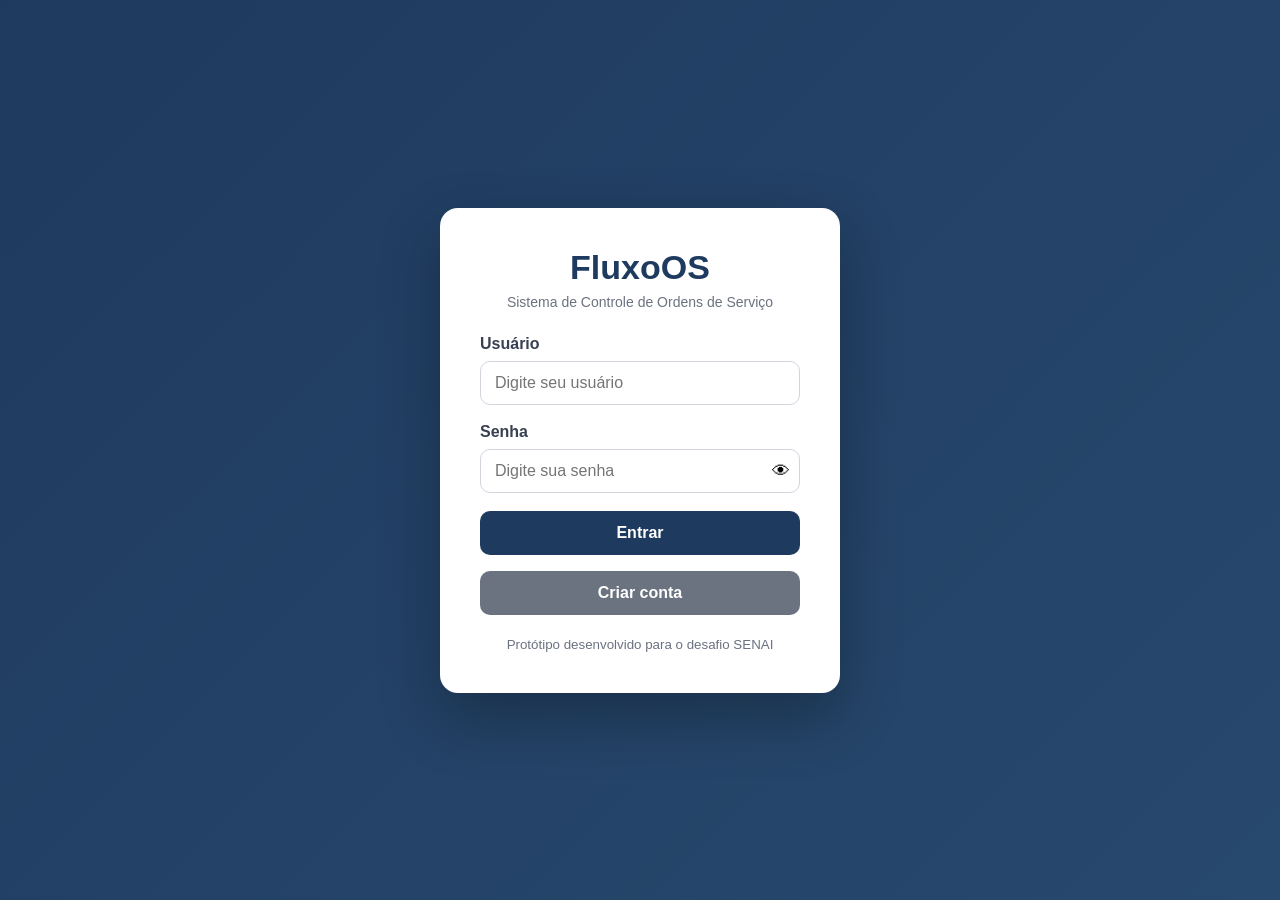
<file: index.html>
<!doctype html>
<html lang="pt-BR">
  <head>
    <meta charset="UTF-8" />
    <meta name="viewport" content="width=device-width, initial-scale=1.0" />
    <title>FluxoOS - Login</title>
    <link rel="stylesheet" href="style.css" />
  </head>
  <body class="login-body">
    <div class="login-container">
      <div class="login-card">
        <div class="logo-area">
          <h1>FluxoOS</h1>
          <p>Sistema de Controle de Ordens de Serviço</p>
        </div>

        <!-- =========================
           LOGIN
      ========================== -->
        <div id="loginBox">
          <form id="loginForm">
            <div class="input-group">
              <label>Usuário</label>
              <input
                type="text"
                id="usuario"
                placeholder="Digite seu usuário"
                required
              />
            </div>

            <div class="input-group">
              <label>Senha</label>

              <div style="position: relative">
                <input
                  type="password"
                  id="senha"
                  placeholder="Digite sua senha"
                  required
                  style="padding-right: 45px"
                />

                <button
                  type="button"
                  onclick="toggleSenha('senha', this)"
                  style="
                    position: absolute;
                    right: 10px;
                    top: 50%;
                    transform: translateY(-50%);
                    border: none;
                    background: none;
                    cursor: pointer;
                    font-size: 18px;
                  "
                >
                  👁
                </button>
              </div>
            </div>

            <button type="submit" class="btn-primary">Entrar</button>
          </form>

          <div style="margin-top: 16px; text-align: center">
            <button
              type="button"
              class="btn-primary"
              style="background: #6b7280"
              onclick="mostrarCadastro()"
            >
              Criar conta
            </button>
          </div>

          <div
            id="loginError"
            style="
              display: none;
              color: #dc2626;
              margin-top: 15px;
              text-align: center;
              font-weight: 600;
            "
          >
            Usuário ou senha incorretos.
          </div>
        </div>

        <!-- =========================
           CADASTRO
      ========================== -->
        <div id="cadastroBox" style="display: none">
          <div class="input-group">
            <label>Novo usuário</label>

            <input
              type="text"
              id="novoUsuario"
              placeholder="Escolha um usuário"
            />
          </div>

          <div class="input-group">
            <label>Nova senha</label>

            <div style="position: relative">
              <input
                type="password"
                id="novaSenha"
                placeholder="Digite uma senha"
                style="padding-right: 45px"
              />

              <button
                type="button"
                onclick="toggleSenha('novaSenha', this)"
                style="
                  position: absolute;
                  right: 10px;
                  top: 50%;
                  transform: translateY(-50%);
                  border: none;
                  background: none;
                  cursor: pointer;
                  font-size: 18px;
                "
              >
                👁
              </button>
            </div>
          </div>

          <div class="input-group">
            <label>Confirmar senha</label>

            <div style="position: relative">
              <input
                type="password"
                id="confirmarSenha"
                placeholder="Repita a senha"
                style="padding-right: 45px"
              />

              <button
                type="button"
                onclick="toggleSenha('confirmarSenha', this)"
                style="
                  position: absolute;
                  right: 10px;
                  top: 50%;
                  transform: translateY(-50%);
                  border: none;
                  background: none;
                  cursor: pointer;
                  font-size: 18px;
                "
              >
                👁
              </button>
            </div>
          </div>

          <button type="button" class="btn-primary" onclick="criarConta()">
            Criar conta
          </button>

          <div style="margin-top: 12px; text-align: center">
            <button
              type="button"
              class="btn-primary"
              style="background: #6b7280"
              onclick="mostrarLogin()"
            >
              Voltar ao login
            </button>
          </div>

          <div
            id="cadastroError"
            style="
              display: none;
              color: #dc2626;
              margin-top: 15px;
              text-align: center;
              font-weight: 600;
            "
          ></div>
        </div>

        <div class="login-footer">
          <small>Protótipo desenvolvido para o desafio SENAI</small>
        </div>
      </div>
    </div>

    <script>
      // =========================
      // USUÁRIOS
      // =========================

      function obterUsuarios() {
        return JSON.parse(localStorage.getItem("fluxoOSUsuarios")) || {};
      }

      function salvarUsuarios(usuarios) {
        localStorage.setItem("fluxoOSUsuarios", JSON.stringify(usuarios));
      }

      // Conta padrão
      (function () {
        const usuarios = obterUsuarios();

        if (!usuarios.admin) {
          usuarios.admin = "fluxo123";

          salvarUsuarios(usuarios);
        }
      })();

      // =========================
      // MOSTRAR / OCULTAR SENHA
      // =========================

      function toggleSenha(id, botao) {
        const input = document.getElementById(id);

        if (input.type === "password") {
          input.type = "text";

          botao.textContent = "🙈";
        } else {
          input.type = "password";

          botao.textContent = "👁";
        }
      }

      // =========================
      // ALTERNAR TELAS
      // =========================

      function mostrarCadastro() {
        document.getElementById("loginBox").style.display = "none";

        document.getElementById("cadastroBox").style.display = "block";
      }

      function mostrarLogin() {
        document.getElementById("cadastroBox").style.display = "none";

        document.getElementById("loginBox").style.display = "block";
      }

      // =========================
      // LOGIN
      // =========================

      document
        .getElementById("loginForm")
        .addEventListener("submit", function (e) {
          e.preventDefault();

          const usuario = document.getElementById("usuario").value.trim();

          const senha = document.getElementById("senha").value;

          const usuarios = obterUsuarios();

          if (usuarios[usuario] && usuarios[usuario] === senha) {
            localStorage.setItem("usuarioLogado", usuario);

            localStorage.setItem("fluxoOSAutenticado", "true");

            window.location.href = "dashboard.html";
          } else {
            document.getElementById("loginError").style.display = "block";
          }
        });

      // =========================
      // CRIAR CONTA
      // =========================

      function criarConta() {
        const usuario = document.getElementById("novoUsuario").value.trim();

        const senha = document.getElementById("novaSenha").value;

        const confirmar = document.getElementById("confirmarSenha").value;

        const erro = document.getElementById("cadastroError");

        erro.style.display = "none";

        if (!usuario || !senha || !confirmar) {
          erro.textContent = "Preencha todos os campos.";

          erro.style.display = "block";

          return;
        }

        if (usuario.toLowerCase() === senha.toLowerCase()) {
          erro.textContent = "A senha não pode ser igual ao nome de usuário.";

          erro.style.display = "block";

          return;
        }

        if (senha !== confirmar) {
          erro.textContent = "As senhas não coincidem.";

          erro.style.display = "block";

          return;
        }

        const usuarios = obterUsuarios();

        if (usuarios[usuario]) {
          erro.textContent = "Esse usuário já existe.";

          erro.style.display = "block";

          return;
        }

        usuarios[usuario] = senha;

        salvarUsuarios(usuarios);

        alert("Conta criada com sucesso! Faça login para continuar.");

        document.getElementById("novoUsuario").value = "";
        document.getElementById("novaSenha").value = "";
        document.getElementById("confirmarSenha").value = "";

        mostrarLogin();
      }

      // Sempre iniciar pela tela de login (bom para apresentações/pitch)
      window.addEventListener("DOMContentLoaded", function () {
        localStorage.removeItem("fluxoOSAutenticado");
        localStorage.removeItem("usuarioLogado");
        localStorage.removeItem("osSelecionada");
      });
    </script>
  </body>
</html>
</file>
<file: style.css>
* {
  margin: 0;
  padding: 0;
  box-sizing: border-box;
  font-family: Arial, Helvetica, sans-serif;
}
body {
  background: #eef2f7;
  color: #1f2937;
  min-height: 100vh;
}
button,
input,
select,
textarea {
  font: inherit;
}
button {
  cursor: pointer;
}
.login-body {
  display: flex;
  justify-content: center;
  align-items: center;
  min-height: 100vh;
  background: linear-gradient(135deg, #1f3a5f, #27496d);
  padding: 24px;
}
.login-container {
  width: 100%;
  display: flex;
  justify-content: center;
}
.login-card {
  background: #fff;
  width: 400px;
  padding: 40px;
  border-radius: 18px;
  box-shadow: 0 24px 60px rgba(0, 0, 0, 0.28);
  animation: fadeIn 0.5s ease;
}
.logo-area {
  text-align: center;
  margin-bottom: 25px;
}
.logo-mark,
.brand-mark {
  display: inline-flex;
  align-items: center;
  justify-content: center;
  background: #1f3a5f;
  color: #fff;
  font-weight: 800;
}
.logo-mark {
  width: 52px;
  height: 52px;
  border-radius: 14px;
  font-size: 25px;
  margin-bottom: 12px;
}
.logo-area h1 {
  color: #1f3a5f;
  font-size: 34px;
  margin-bottom: 7px;
}
.logo-area p {
  color: #6b7280;
  font-size: 14px;
}
.auth-tabs {
  display: grid;
  grid-template-columns: 1fr 1fr;
  background: #eef2f7;
  border-radius: 10px;
  padding: 4px;
  margin-bottom: 22px;
}
.auth-tab {
  border: 0;
  background: transparent;
  padding: 10px;
  border-radius: 8px;
  color: #6b7280;
  font-weight: 700;
}
.auth-tab.active {
  background: #fff;
  color: #1f3a5f;
  box-shadow: 0 3px 10px rgba(0, 0, 0, 0.08);
}
.input-group {
  margin-bottom: 18px;
}
.input-group label,
.form-os label,
.about-grid label {
  display: block;
  margin-bottom: 8px;
  font-weight: 600;
  color: #374151;
}
.input-group input,
.form-os input,
.form-os select,
.form-os textarea,
.status-panel select,
.about-grid input,
.about-grid select,
.about-grid textarea {
  width: 100%;
  padding: 12px 14px;
  border: 1px solid #d1d5db;
  border-radius: 10px;
  outline: none;
  background: #fff;
  transition: 0.2s;
}
.input-group input:focus,
.form-os input:focus,
.form-os select:focus,
.form-os textarea:focus,
.status-panel select:focus,
.about-grid input:focus,
.about-grid select:focus,
.about-grid textarea:focus {
  border-color: #1f3a5f;
  box-shadow: 0 0 0 3px rgba(31, 58, 95, 0.13);
}
.btn-primary {
  width: 100%;
  padding: 13px;
  border: 0;
  border-radius: 10px;
  background: #1f3a5f;
  color: #fff;
  font-weight: 700;
  cursor: pointer;
  transition: 0.2s;
}
.btn-primary:hover {
  background: #27496d;
  transform: translateY(-2px);
}
.login-footer {
  text-align: center;
  margin-top: 20px;
  color: #6b7280;
}
.hidden {
  display: none !important;
}
header {
  background: #1f3a5f;
  color: #fff;
  display: flex;
  justify-content: space-between;
  align-items: center;
  padding: 15px 30px;
  box-shadow: 0 4px 14px rgba(0, 0, 0, 0.16);
  position: sticky;
  top: 0;
  z-index: 20;
}
.brand {
  display: flex;
  align-items: center;
  gap: 11px;
}
.brand-mark {
  width: 40px;
  height: 40px;
  border-radius: 11px;
  background: #fff;
  color: #1f3a5f;
}
.brand h2 {
  font-size: 23px;
}
.brand span {
  font-size: 11px;
  opacity: 0.72;
}
header nav {
  display: flex;
  gap: 18px;
  align-items: center;
}
header nav a {
  color: #fff;
  text-decoration: none;
  font-weight: 600;
  font-size: 14px;
  padding: 8px 4px;
  border-bottom: 2px solid transparent;
}
header nav a.active,
header nav a:hover {
  border-bottom-color: #fff;
}
main {
  padding: 32px;
  max-width: 1500px;
  margin: auto;
}
.page-heading {
  display: flex;
  justify-content: space-between;
  align-items: flex-end;
  gap: 20px;
  margin-bottom: 25px;
}
.page-heading h1 {
  color: #1f3a5f;
  font-size: 30px;
  margin: 5px 0 7px;
}
.page-heading p {
  color: #6b7280;
}
.eyebrow {
  font-size: 11px;
  letter-spacing: 0.13em;
  font-weight: 800;
  color: #6b7280;
}
.cards {
  display: grid;
  grid-template-columns: repeat(5, 1fr);
  gap: 18px;
  margin-bottom: 25px;
}
.card,
.box {
  background: #fff;
  border-radius: 16px;
  box-shadow: 0 7px 20px rgba(0, 0, 0, 0.08);
}
.metric-card {
  padding: 20px;
  display: flex;
  gap: 15px;
  align-items: center;
}
.metric-icon {
  width: 44px;
  height: 44px;
  border-radius: 12px;
  background: #eef3f8;
  color: #1f3a5f;
  display: flex;
  align-items: center;
  justify-content: center;
  font-size: 20px;
  font-weight: bold;
}
.metric-card h3 {
  font-size: 31px;
  color: #1f3a5f;
}
.metric-card p {
  font-size: 13px;
  color: #6b7280;
  margin-top: 3px;
}
.search-box {
  padding: 20px 24px;
  display: grid;
  grid-template-columns: 1fr 1.2fr;
  align-items: center;
  gap: 25px;
  margin-bottom: 22px;
}
.search-box h2,
.box h2 {
  color: #1f3a5f;
  font-size: 20px;
  margin: 5px 0;
}
.search-box p {
  color: #6b7280;
  font-size: 13px;
}
.search-box input {
  width: 100%;
  padding: 14px;
  border: 1px solid #d1d5db;
  border-radius: 11px;
  outline: none;
}
.search-box input:focus {
  border-color: #1f3a5f;
  box-shadow: 0 0 0 3px rgba(31, 58, 95, 0.12);
}
.dashboard-grid {
  display: grid;
  grid-template-columns: 1.2fr 1fr;
  gap: 22px;
  margin-bottom: 22px;
}
.chart-box {
  padding: 22px;
}
.chart-wrap {
  height: 260px;
  position: relative;
}
.chart-wrap.tall {
  height: 330px;
}
.box-heading {
  display: flex;
  justify-content: space-between;
  align-items: center;
  margin-bottom: 15px;
}
.table-box {
  padding: 22px;
}
.table-scroll {
  overflow: auto;
}
table {
  width: 100%;
  border-collapse: collapse;
  min-width: 850px;
}
th {
  background: #1f3a5f;
  color: #fff;
  padding: 13px;
  text-align: left;
  font-size: 13px;
}
td {
  padding: 13px;
  border-bottom: 1px solid #e5e7eb;
  font-size: 13px;
}
tbody tr:hover {
  background: #f8fafc;
}
.table-btn {
  border: 0;
  background: #eef3f8;
  color: #1f3a5f;
  padding: 8px 13px;
  border-radius: 8px;
  font-weight: 700;
}
.status-pill,
.priority {
  display: inline-block;
  padding: 6px 10px;
  border-radius: 999px;
  font-size: 11px;
  font-weight: 700;
}
.status-pill {
  background: #eef2f7;
  color: #374151;
}
.status-pill.received {
  background: #e7eef7;
  color: #1f3a5f;
}
.status-pill.triage {
  background: #fff4d8;
  color: #8a5a00;
}
.status-pill.budget {
  background: #e9f0ff;
  color: #2558a8;
}
.status-pill.approval {
  background: #fff0dc;
  color: #a05a00;
}
.status-pill.released {
  background: #e7f7ed;
  color: #16733b;
}
.priority.baixa {
  background: #edf2f7;
}
.priority.média {
  background: #fff5d8;
}
.priority.alta {
  background: #ffe6d5;
}
.priority.urgente {
  background: #ffe0e0;
  color: #a11;
}
.result-count {
  color: #6b7280;
  font-size: 12px;
}
.empty {
  text-align: center;
  padding: 30px;
  color: #6b7280;
}
.quick-trigger {
  background: #1f3a5f;
  color: #fff;
  border: 0;
  border-radius: 12px;
  padding: 15px 22px;
  font-size: 15px;
  font-weight: 800;
  box-shadow: 0 9px 22px rgba(31, 58, 95, 0.25);
  transition: 0.2s;
}
.quick-trigger:hover {
  transform: translateY(-2px);
  background: #27496d;
}
.quick-trigger span {
  margin-left: 10px;
}
.quick-sidebar {
  position: fixed;
  right: -390px;
  top: 0;
  height: 100vh;
  width: 370px;
  background: #fff;
  z-index: 50;
  padding: 30px 24px;
  box-shadow: -15px 0 45px rgba(0, 0, 0, 0.2);
  transition: 0.3s;
}
.quick-sidebar.open {
  right: 0;
}
.sidebar-overlay {
  position: fixed;
  inset: 0;
  background: rgba(15, 23, 42, 0.35);
  z-index: 40;
  opacity: 0;
  pointer-events: none;
  transition: 0.3s;
}
.sidebar-overlay.show {
  opacity: 1;
  pointer-events: auto;
}
.sidebar-close {
  position: absolute;
  right: 18px;
  top: 15px;
  border: 0;
  background: #eef2f7;
  color: #1f3a5f;
  width: 36px;
  height: 36px;
  border-radius: 50%;
  font-size: 22px;
}
.sidebar-title {
  display: flex;
  gap: 13px;
  align-items: center;
  margin: 30px 0;
}
.sidebar-title > span {
  font-size: 28px;
}
.sidebar-title strong {
  display: block;
  color: #1f3a5f;
  font-size: 20px;
}
.sidebar-title small {
  color: #6b7280;
}
.quick-action {
  width: 100%;
  display: flex;
  gap: 13px;
  align-items: center;
  text-align: left;
  padding: 17px;
  margin-bottom: 13px;
  border: 1px solid #e5e7eb;
  border-radius: 13px;
  background: #fff;
  color: #1f2937;
  box-shadow: 0 5px 15px rgba(0, 0, 0, 0.05);
}
.quick-action span {
  font-size: 25px;
  color: #1f3a5f;
}
.quick-action b {
  display: block;
}
.quick-action small {
  display: block;
  color: #6b7280;
  margin-top: 4px;
}
.quick-action.primary-action {
  background: #1f3a5f;
  color: #fff;
  border-color: #1f3a5f;
  box-shadow: 0 10px 25px rgba(31, 58, 95, 0.25);
}
.quick-action.primary-action span,
.quick-action.primary-action small {
  color: #fff;
}
.quick-action:hover {
  transform: translateY(-2px);
}
.secondary-btn,
.danger-btn {
  padding: 12px 17px;
  border-radius: 10px;
  font-weight: 700;
  border: 0;
}
.secondary-btn {
  background: #6b7280;
  color: #fff;
}
.danger-btn {
  background: #fee2e2;
  color: #991b1b;
  margin-top: 12px;
  width: 100%;
}
.form-os {
  max-width: 980px;
  padding: 30px;
}
.form-section {
  display: flex;
  gap: 13px;
  align-items: center;
  margin: 5px 0 18px;
  padding-top: 18px;
  border-top: 1px solid #e5e7eb;
}
.form-section:first-child {
  padding-top: 0;
  border-top: 0;
}
.section-number {
  background: #1f3a5f;
  color: #fff;
  width: 34px;
  height: 34px;
  border-radius: 9px;
  display: flex;
  align-items: center;
  justify-content: center;
  font-size: 11px;
  font-weight: 800;
}
.form-section h2 {
  margin: 0 !important;
}
.form-section p {
  color: #6b7280;
  font-size: 12px;
}
.form-row {
  display: grid;
  grid-template-columns: 1fr 1fr;
  gap: 18px;
  margin-bottom: 6px;
}
.required {
  color: #c62828;
}
.check-grid {
  display: grid;
  grid-template-columns: 1fr 1fr;
  gap: 10px;
  margin-bottom: 20px;
}
.check-grid label {
  background: #f8fafc;
  padding: 11px;
  border-radius: 9px;
  border: 1px solid #e5e7eb;
}
.check-grid input {
  width: auto;
  margin-right: 7px;
}
.form-os textarea {
  resize: vertical;
}
.form-actions {
  display: flex;
  gap: 12px;
  margin-top: 25px;
}
.form-actions .btn-primary {
  width: auto;
  min-width: 230px;
}
.detail-grid {
  display: grid;
  grid-template-columns: 1.5fr 1fr;
  gap: 22px;
  margin-bottom: 22px;
}
.detail-list {
  padding: 25px;
}
.detail-list p {
  display: grid;
  grid-template-columns: 150px 1fr;
  padding: 12px 0;
  border-bottom: 1px solid #edf0f3;
}
.detail-list p:last-child {
  border: 0;
}
.status-panel {
  padding: 25px;
}
.status-panel h2 {
  margin-bottom: 15px;
}
.status-panel .btn-primary {
  margin-top: 14px;
}
.observation {
  line-height: 1.7;
  color: #4b5563;
  margin-top: 10px;
}
.qr-box {
  padding: 25px;
  margin-bottom: 22px;
}
.qr-hint {
  color: #6b7280;
  font-size: 13px;
  margin: 6px 0 18px;
  max-width: 560px;
}
.qr-content {
  display: flex;
  gap: 26px;
  align-items: center;
  flex-wrap: wrap;
}
.qrcode-preview {
  width: 220px;
  height: 220px;
  flex-shrink: 0;
  display: flex;
  align-items: center;
  justify-content: center;
  border: 2px dashed #d1d5db;
  border-radius: 14px;
  background: #f8fafc;
}
.qrcode-preview img,
.qrcode-preview canvas {
  border-radius: 8px;
}
.qrcode-placeholder {
  color: #9ca3af;
  font-size: 12px;
  text-align: center;
  padding: 0 20px;
}
.qrcode-preview.is-loading {
  border-color: #93c5fd;
  background: #eff6ff;
}
.qrcode-preview.is-loading .qrcode-placeholder {
  color: #2563eb;
  position: relative;
  padding-top: 34px;
}
.qrcode-preview.is-loading .qrcode-placeholder::before {
  content: "";
  position: absolute;
  top: 0;
  left: 50%;
  width: 18px;
  height: 18px;
  margin-left: -9px;
  border: 2px solid #bfdbfe;
  border-top-color: #2563eb;
  border-radius: 50%;
  animation: girar 0.7s linear infinite;
}
.qrcode-preview.is-error {
  border-color: #fca5a5;
  background: #fef2f2;
}
.qrcode-preview.is-error .qrcode-placeholder {
  color: #b91c1c;
}
@keyframes girar {
  to {
    transform: rotate(360deg);
  }
}
.qr-actions {
  display: flex;
  flex-direction: column;
  gap: 12px;
  min-width: 200px;
}
.qr-actions .btn-primary,
.qr-actions .secondary-btn {
  width: 100%;
}
.qr-actions .secondary-btn:disabled {
  opacity: 0.5;
  cursor: not-allowed;
}
.analysis-grid {
  display: grid;
  grid-template-columns: 1fr 1fr;
  gap: 22px;
}
.analysis-grid .wide {
  grid-column: 1/-1;
}
.about-grid {
  display: grid;
  grid-template-columns: 1.2fr 0.8fr;
  gap: 22px;
}
.about-hero {
  padding: 30px;
}
.about-hero h2 {
  font-size: 28px;
  margin: 10px 0 18px;
}
.about-hero p {
  color: #4b5563;
  line-height: 1.75;
  margin-bottom: 14px;
}
.about-grid > div:not(.about-hero) {
  padding: 25px;
}
.about-grid label {
  margin-top: 15px;
}
.about-grid label:first-of-type {
  margin-top: 0;
}
.about-grid .btn-primary {
  margin-top: 18px;
}
@keyframes fadeIn {
  from {
    opacity: 0;
    transform: translateY(18px);
  }
  to {
    opacity: 1;
    transform: translateY(0);
  }
}
@media (max-width: 1050px) {
  .cards {
    grid-template-columns: repeat(3, 1fr);
  }
  .dashboard-grid,
  .detail-grid,
  .about-grid,
  .analysis-grid {
    grid-template-columns: 1fr;
  }
  .analysis-grid .wide {
    grid-column: auto;
  }
  .search-box {
    grid-template-columns: 1fr;
  }
}
@media (max-width: 768px) {
  header {
    flex-direction: column;
    gap: 12px;
    padding: 15px;
  }
  header nav {
    flex-wrap: wrap;
    justify-content: center;
    gap: 12px;
  }
  main {
    padding: 20px;
  }
  .page-heading {
    align-items: flex-start;
    flex-direction: column;
  }
  .cards {
    grid-template-columns: 1fr 1fr;
  }
  .form-row,
  .check-grid {
    grid-template-columns: 1fr;
  }
  .quick-sidebar {
    width: 90%;
  }
  .form-actions {
    flex-direction: column;
  }
  .form-actions .btn-primary {
    width: 100%;
  }
}
@media (max-width: 500px) {
  .cards {
    grid-template-columns: 1fr;
  }
  .login-card {
    padding: 28px 22px;
  }
  .search-box {
    padding: 18px;
  }
  .page-heading h1 {
    font-size: 25px;
  }
}
</file>
